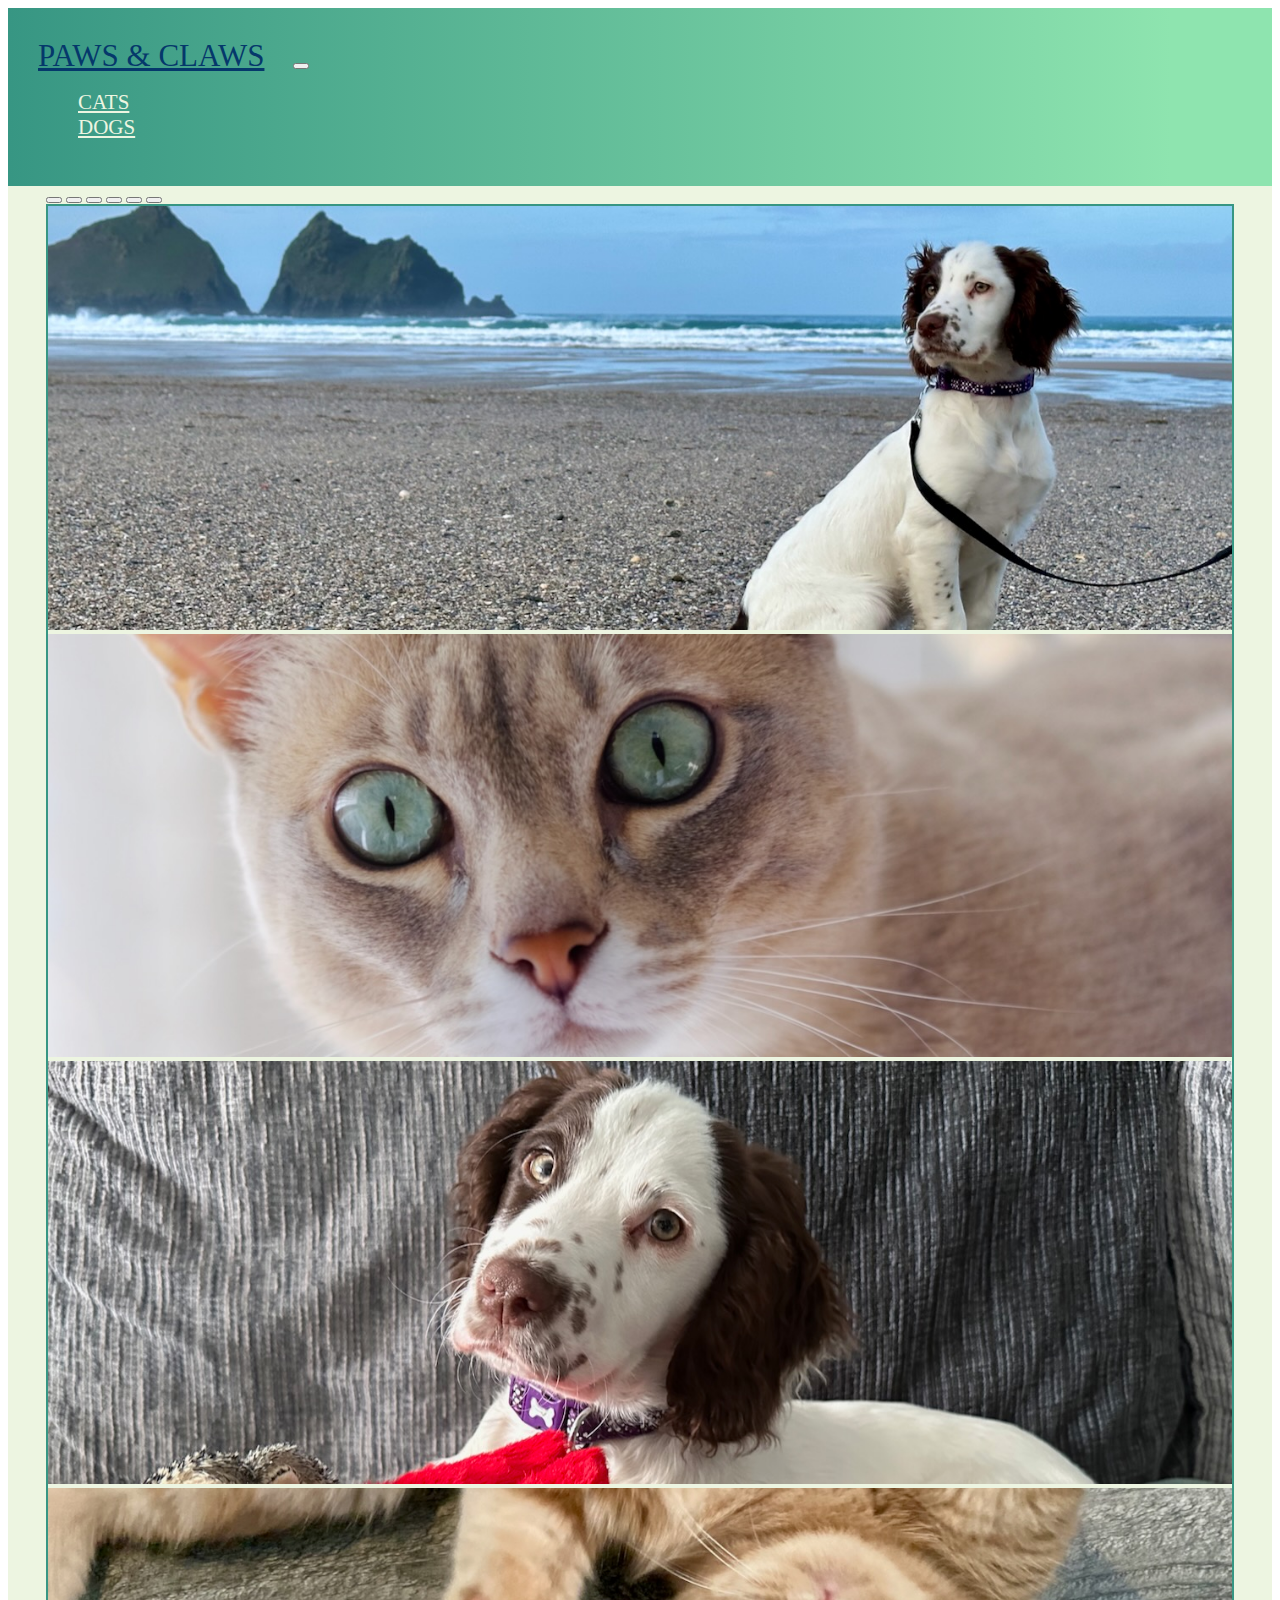
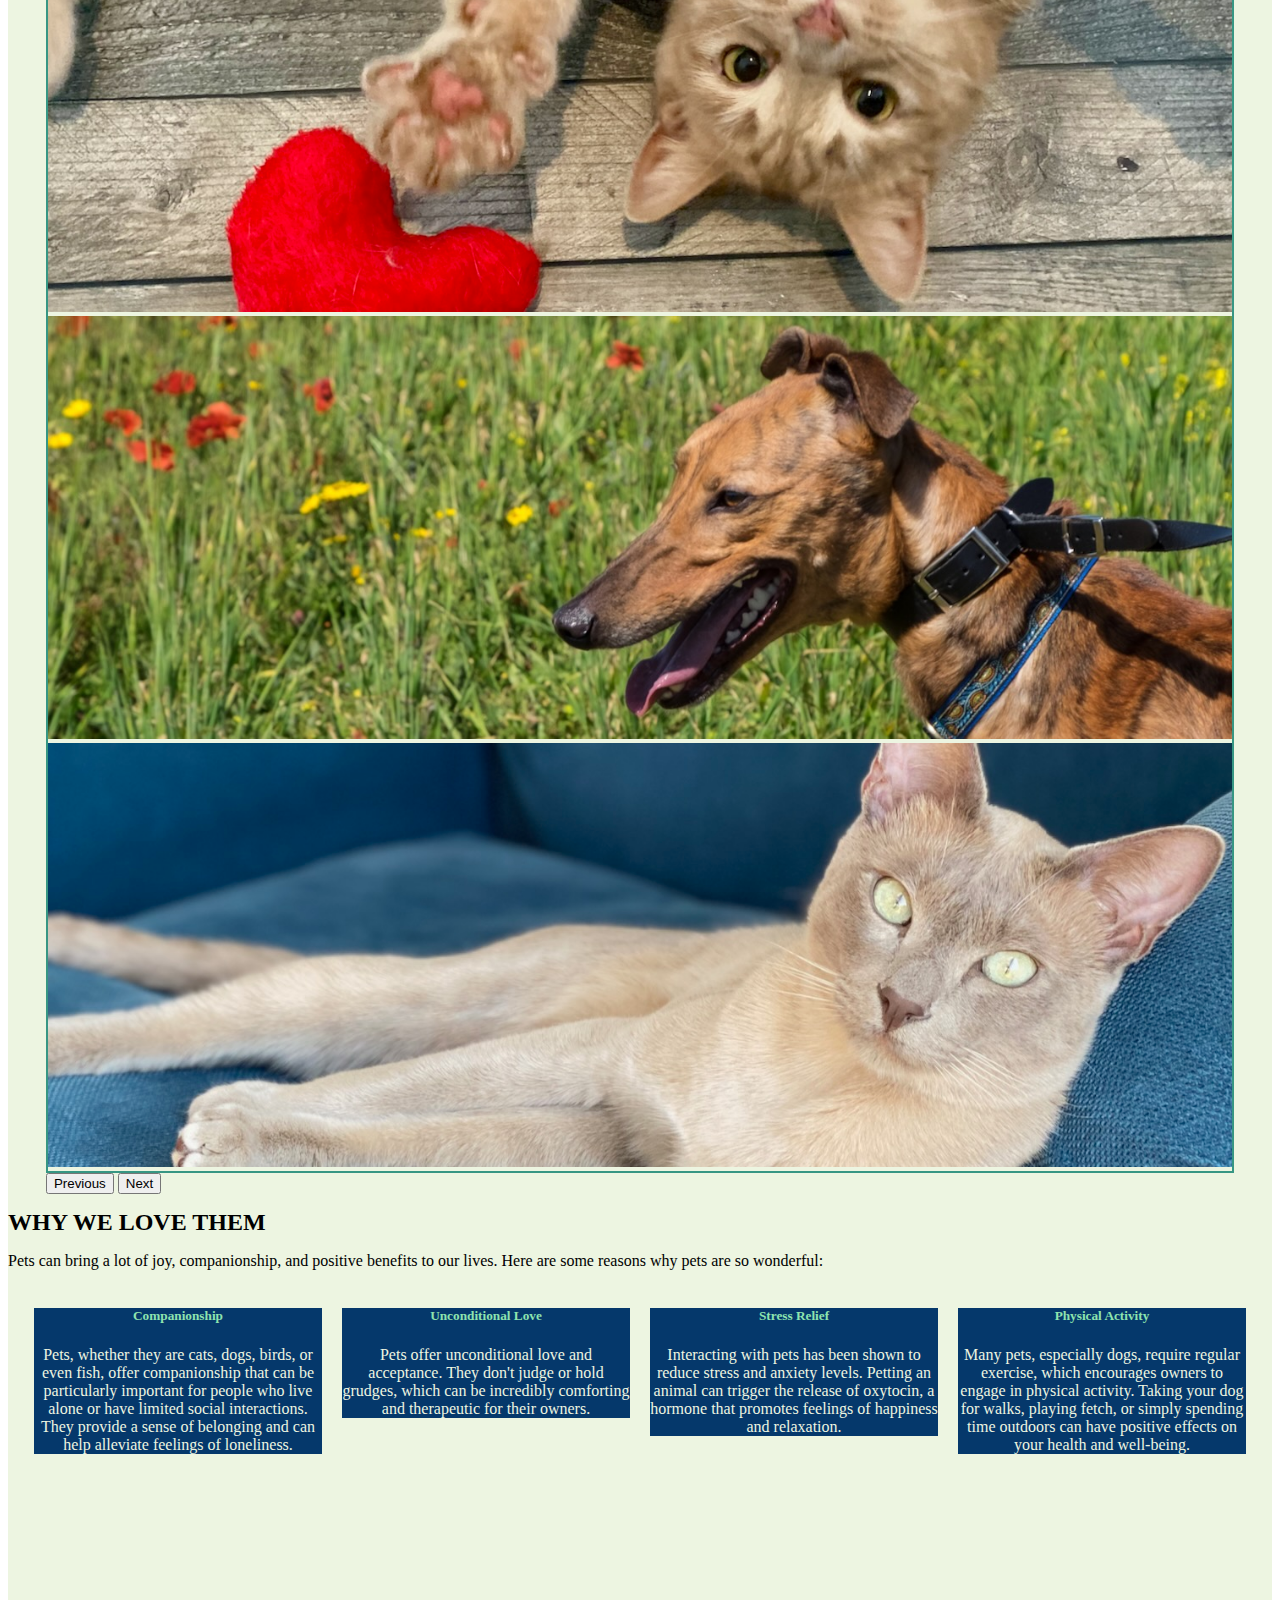
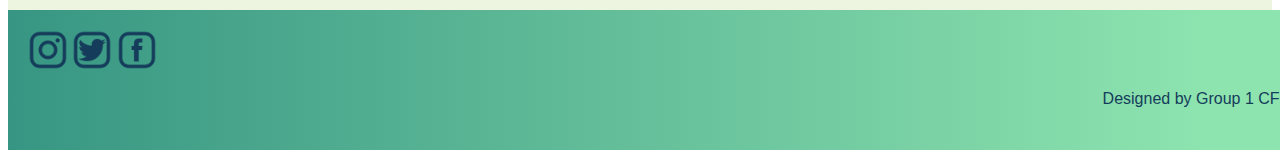
<file: index.html>
<!DOCTYPE html>
<html lang="en">
  <head>
    <meta charset="UTF-8" />
    <meta name="viewport" content="width=device-width, initial-scale=1.0" />
    <title>Cats and Dogs</title>
    <link
      href="https://cdn.jsdelivr.net/npm/bootstrap@5.3.1/dist/css/bootstrap.min.css"
      rel="stylesheet"
      integrity="sha384-4bw+/aepP/YC94hEpVNVgiZdgIC5+VKNBQNGCHeKRQN+PtmoHDEXuppvnDJzQIu9"
      crossorigin="anonymous"
    />
    <link rel="stylesheet" href="styles.css" />
  </head>
  <body>
    
       <nav class="navbar navbar-expand-lg bg-body-tertiary sticky-top bg-body-tertiary">
        <div class="container-fluid">
          <a class="navbar-brand" href="index.html">PAWS & CLAWS</a>
          <button class="navbar-toggler" type="button" data-bs-toggle="collapse" data-bs-target="#navbarNavDropdown" aria-controls="navbarNavDropdown" aria-expanded="false" aria-label="Toggle navigation">
            <span class="navbar-toggler-icon"></span>
          </button>
          <div class="collapse navbar-collapse" id="navbarNavDropdown">
            <ul class="navbar-nav">
              <li class="nav-item">
                <a class="nav-link" href="cats.html">CATS</a>
              </li>
              <li class="nav-item">
                <a class="nav-link" href="dogs.html">DOGS</a>
              </li>
              </li>
              
            </ul>
          </div>
        </div>
      
      </nav>
    <main>
      <div class="wrapper">
    <div class="content">
      <!--
    ####################################################
    C A R O U S E L
    ####################################################
    -->
<div id="carouselPadding">
      <div
        id="carouselExampleAutoplaying"
        class="carousel slide"
        data-bs-ride="carousel"
      >
        <div class="carousel-indicators">
          <button
            type="button"
            data-bs-target="#carouselExampleAutoplaying"
            data-bs-slide-to="0"
            class="active"
            aria-current="true"
            aria-label="Slide 1"
          ></button>
          <button
            type="button"
            data-bs-target="#carouselExampleAutoplaying"
            data-bs-slide-to="1"
            aria-label="Slide 2"
          ></button>
          <button
            type="button"
            data-bs-target="#carouselExampleAutoplaying"
            data-bs-slide-to="2"
            aria-label="Slide 3"
          ></button>
          <button
            type="button"
            data-bs-target="#carouselExampleAutoplaying"
            data-bs-slide-to="3"
            aria-label="Slide 4"
          ></button>
          <button
            type="button"
            data-bs-target="#carouselExampleAutoplaying"
            data-bs-slide-to="4"
            aria-label="Slide 5"
          ></button>
          <button
            type="button"
            data-bs-target="#carouselExampleAutoplaying"
            data-bs-slide-to="5"
            aria-label="Slide 6"
          ></button>
        </div>
        <div class="carousel-inner">
          <div class="carousel-item active">
            <picture>
              <source
                srcset="./Images/2000x500/Maisie2_2000_500.jpeg"
                media="(min-width: 1400px)"
              />
              <source
                srcset="./Images/1400x500/Maisie2_1400_500.jpeg"
                media="(min-width: 769px)"
              />
              <source
                srcset="./Images/800x500/Maisie2_800_500.jpeg"
                media="(min-width: 577px)"
              />
              <img
                srcset="./Images/600x500/Maisie2_600_500.jpeg"
                alt="responsive image"
                class="d-block img-fluid"
              />
            </picture>
          </div>

          <div class="carousel-item">
            <picture>
              <source
                srcset="./Images/2000x500/ACS_0072.jpeg"
                media="(min-width: 1400px)"
              />
              <source
                srcset="./Images/1400x500/ACS_0072.jpeg"
                media="(min-width: 769px)"
              />
              <source
                srcset="./Images/800x500/ACS_0072.jpeg"
                media="(min-width: 577px)"
              />
              <img
                srcset="./Images/600x500/ACS_0072.jpeg"
                alt="responsive image"
                class="d-block img-fluid"
              />
            </picture>
          </div>
          
          <div class="carousel-item">
            <picture>
              <source
                srcset="./Images/2000x500/IMG_1403.jpeg"
                media="(min-width: 1400px)"
              />
              <source
                srcset="./Images/1400x500/IMG_1403.jpeg"
                media="(min-width: 769px)"
              />
              <source
                srcset="./Images/800x500/IMG_1403.jpeg"
                media="(min-width: 577px)"
              />
              <img
                srcset="./Images/600x500/IMG_1403.jpeg"
                alt="responsive image"
                class="d-block img-fluid"
              />
            </picture>
          </div>

          
          <div class="carousel-item">
            <picture>
              <source
                srcset="./Images/2000x500/IMG_3342.jpeg"
                media="(min-width: 1400px)"
              />
              <source
                srcset="./Images/1400x500/IMG_3342.jpeg"
                media="(min-width: 769px)"
              />
              <source
                srcset="./Images/800x500/IMG_3342.jpeg"
                media="(min-width: 577px)"
              />
              <img
                srcset="./Images/600x500/IMG_3342.jpeg"
                alt="responsive image"
                class="d-block img-fluid"
              />
            </picture>
          </div>
          <div class="carousel-item">
            <picture>
              <source
                srcset="./Images/2000x500/Finn_2000_500.jpeg"
                media="(min-width: 1400px)"
              />
              <source
                srcset="./Images/1400x500/Finn_1400_500.jpeg"
                media="(min-width: 769px)"
              />
              <source
                srcset="./Images/800x500/Finn_800_500.jpeg"
                media="(min-width: 577px)"
              />
              <img
                srcset="./Images/600x500/Finn_600_500.jpeg"
                alt="responsive image"
                class="d-block img-fluid"
              />
            </picture>
          </div>
          <div class="carousel-item">
            <picture>
              <source
                srcset="./Images/2000x500/IMG_7812.jpeg"
                media="(min-width: 1400px)"
              />
              <source
                srcset="./Images/1400x500/IMG_7812.jpeg"
                media="(min-width: 769px)"
              />
              <source
                srcset="./Images/800x500/IMG_7812.jpeg"
                media="(min-width: 577px)"
              />
              <img
                srcset="./Images/600x500/IMG_7812.jpeg"
                alt="responsive image"
                class="d-block img-fluid"
              />
            </picture>
          </div>

          
          
        </div>
        <button
          class="carousel-control-prev"
          type="button"
          data-bs-target="#carouselExampleAutoplaying"
          data-bs-slide="prev"
        >
          <span class="carousel-control-prev-icon" aria-hidden="true"></span>
          <span class="visually-hidden">Previous</span>
        </button>
        <button
          class="carousel-control-next"
          type="button"
          data-bs-target="#carouselExampleAutoplaying"
          data-bs-slide="next"
        >
          <span class="carousel-control-next-icon" aria-hidden="true"></span>
          <span class="visually-hidden">Next</span>
        </button>
      </div>
      </div>

      <!-- Content -->
   

    
      <section id="centred-home">
        <div id="top"><h2 class="text-center">WHY WE LOVE THEM</h2>
        <p class="text-center text-wrap">Pets can bring a lot of joy, companionship, and positive benefits to our lives.  Here are some reasons why pets are so wonderful:</p></div><section>

<div id="homepage-content"><div class="card" style="width: 18rem;">
  <div class="card-body">
    <h5 class="card-title">Companionship</h5>
    <p class="card-text">Pets, whether they are cats, dogs, birds, or even fish, offer companionship that can be particularly important for people who live alone or have limited social interactions. They provide a sense of belonging and can help alleviate feelings of loneliness.</p>
  </div>
  </div>
  <div class="card" style="width: 18rem;">
    <div class="card-body">
    <h5 class="card-title">Unconditional Love</h5>
    <p class="card-text">Pets offer unconditional love and acceptance. They don't judge or hold grudges, which can be incredibly comforting and therapeutic for their owners.</p>
  </div>
  </div>
  <div class="card" style="width: 18rem;">
    <div class="card-body">
    <h5 class="card-title">Stress Relief</h5>
    <p class="card-text">Interacting with pets has been shown to reduce stress and anxiety levels. Petting an animal can trigger the release of oxytocin, a hormone that promotes feelings of happiness and relaxation.</p>
    </div>
  </div>
  <div class="card" style="width: 18rem;">
    <div class="card-body">
    <h5 class="card-title">Physical Activity</h5>
    <p class="card-text">Many pets, especially dogs, require regular exercise, which encourages owners to engage in physical activity. Taking your dog for walks, playing fetch, or simply spending time outdoors can have positive effects on your health and well-being.</p>
  </div>
  </div>



       
       <!-- Paragraph or List depending on content-->

      

      
    
     </main>
    </div>

    <div id="footer">
      <img src="./Images/social-icons/Insta.png" width="40px"> 
      <img src="./Images/social-icons/twitter.png" width="40px">
      <img src="./Images/social-icons/facebook.png" width="40px">
      <p id = "designed-by">Designed by Group 1 CFG</p>
    </div>
    
</div>


    <script
      src="https://cdn.jsdelivr.net/npm/bootstrap@5.3.1/dist/js/bootstrap.bundle.min.js"
      integrity="sha384-HwwvtgBNo3bZJJLYd8oVXjrBZt8cqVSpeBNS5n7C8IVInixGAoxmnlMuBnhbgrkm"
      crossorigin="anonymous"
    ></script>
    <script src="script.js"></script>
  </body>
</html>
</file>
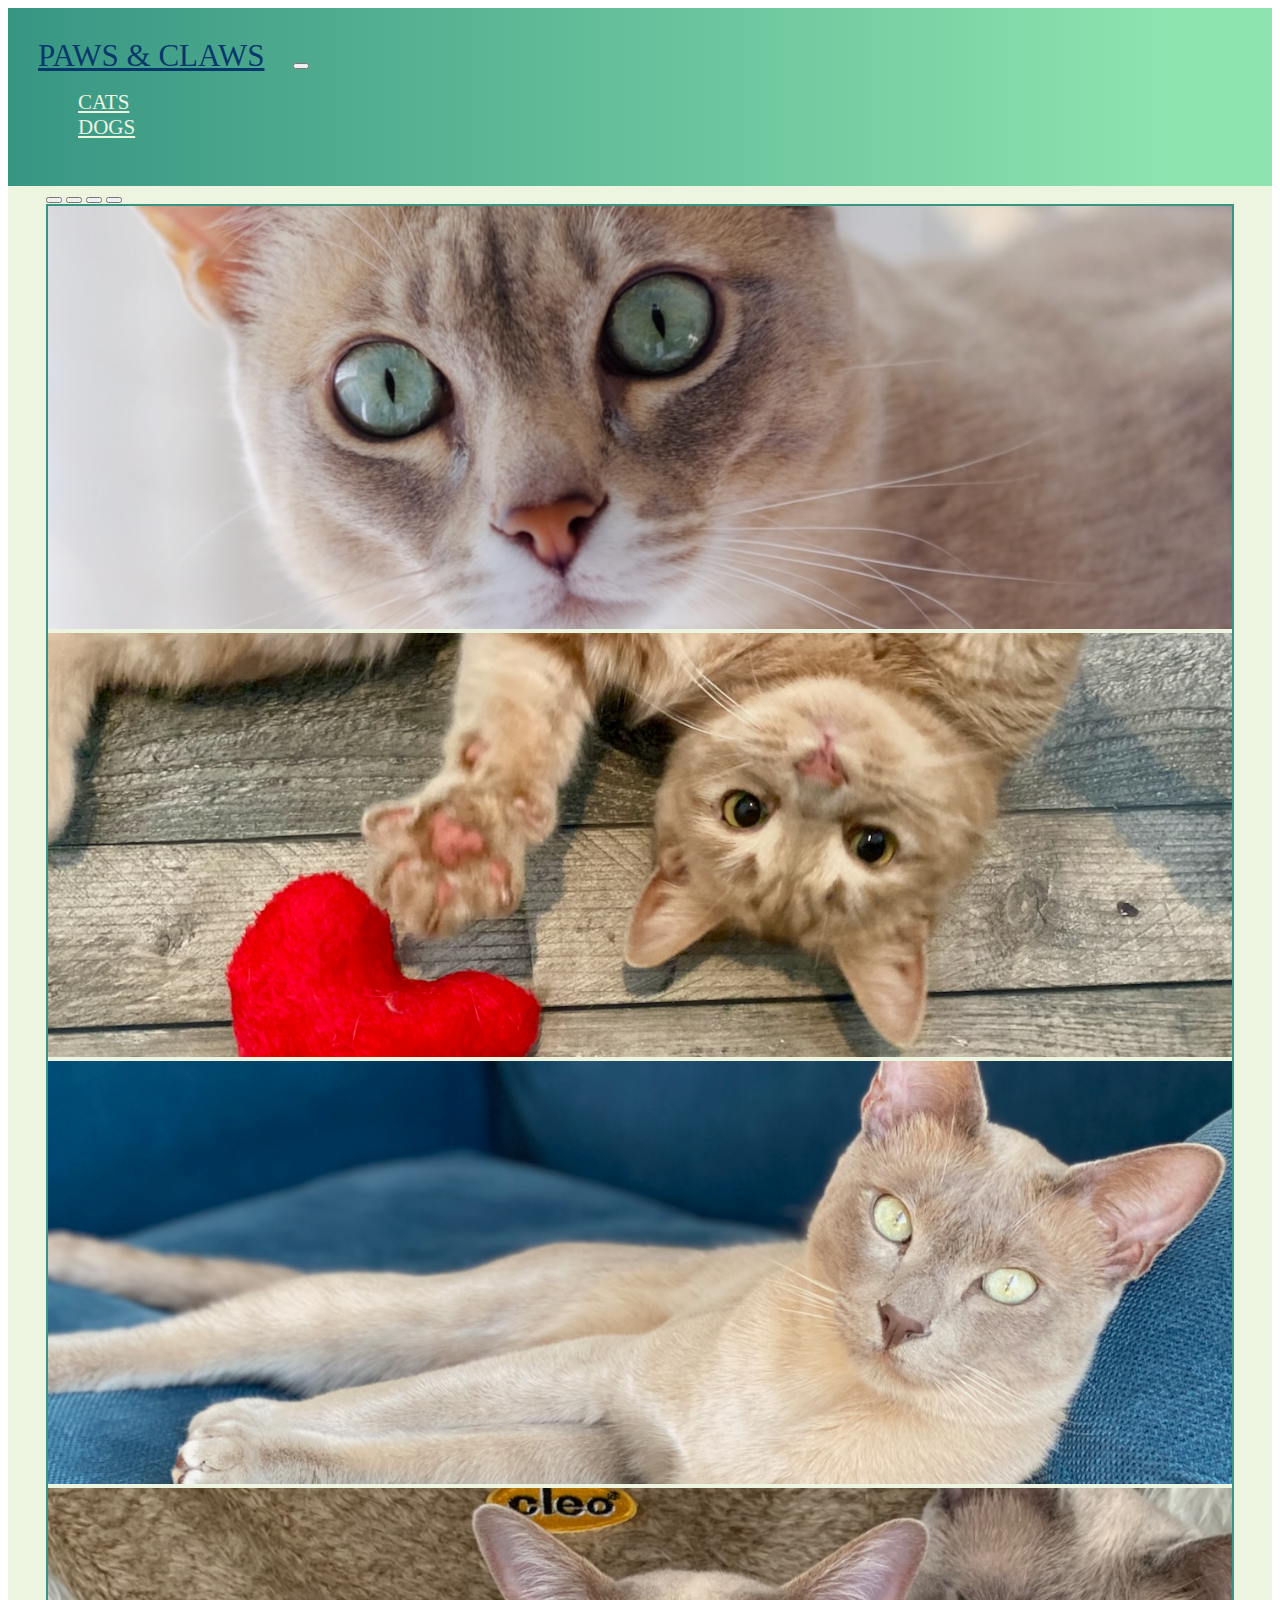
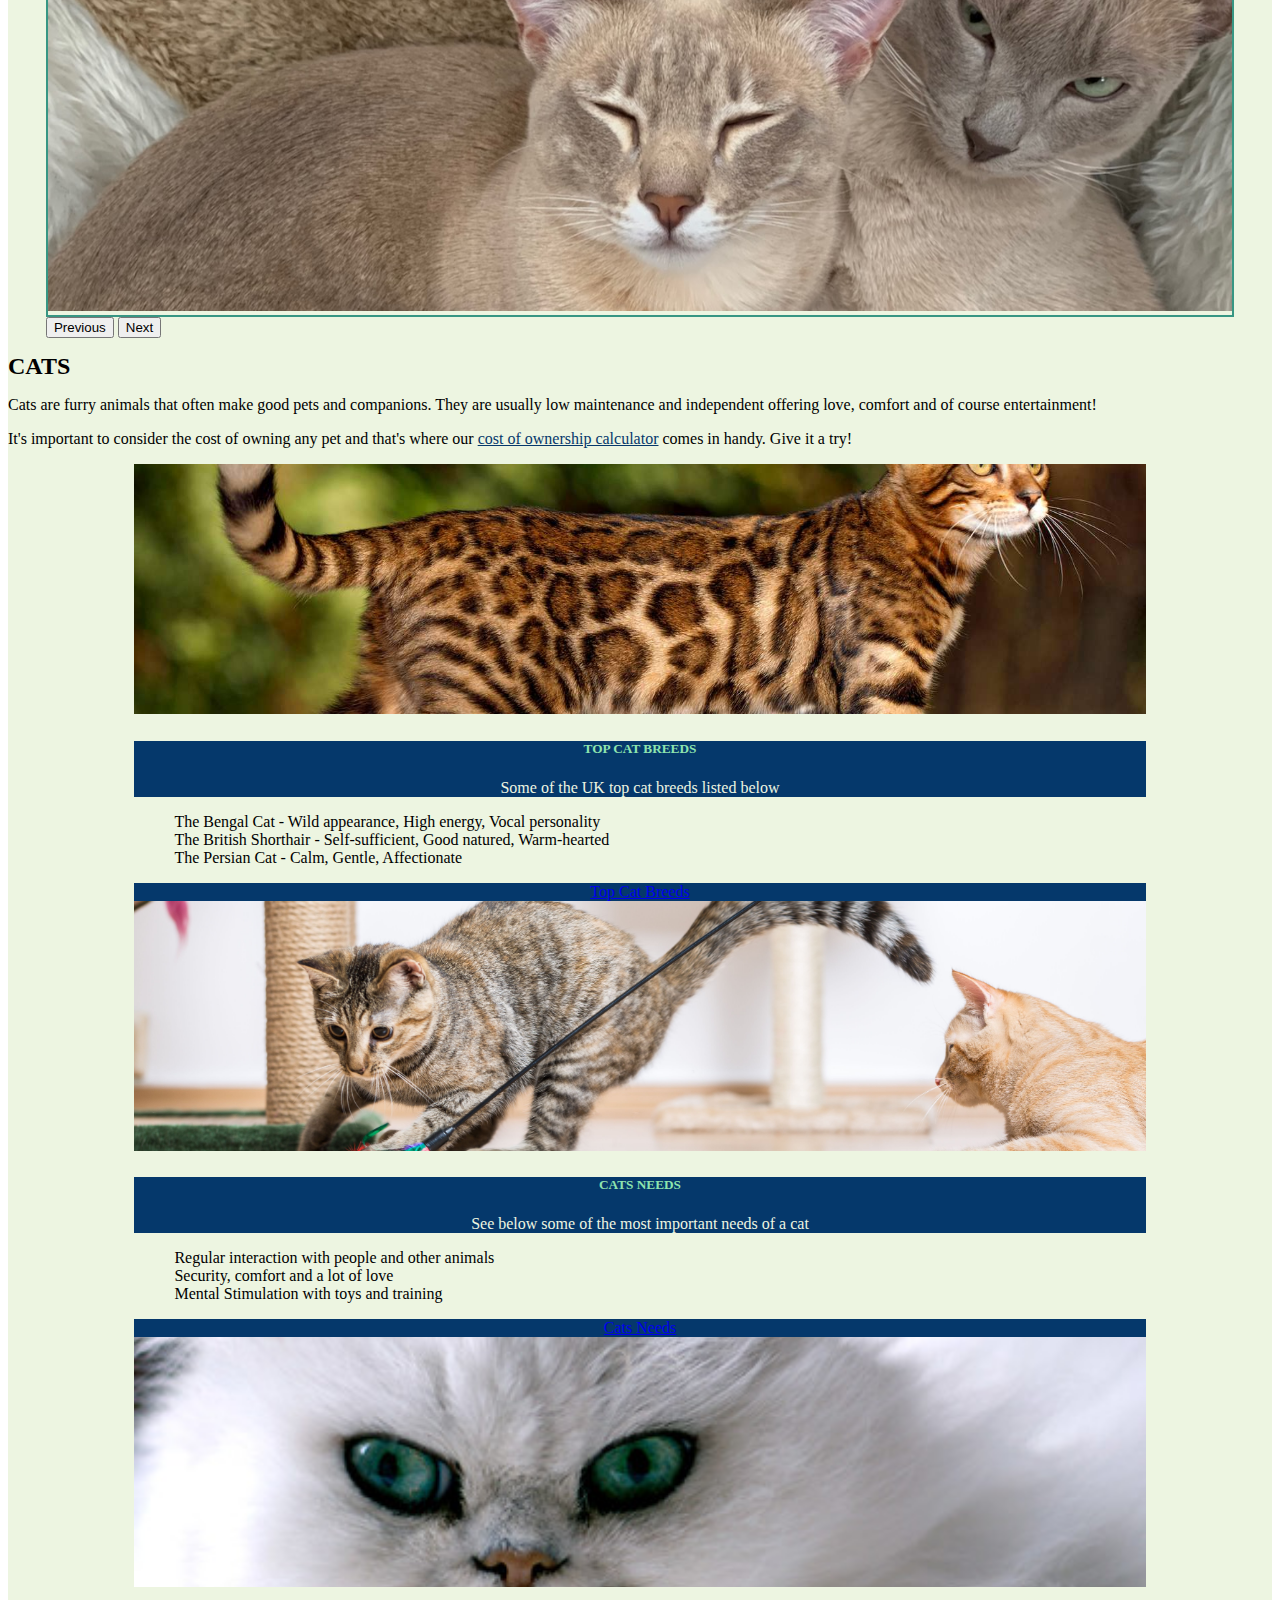
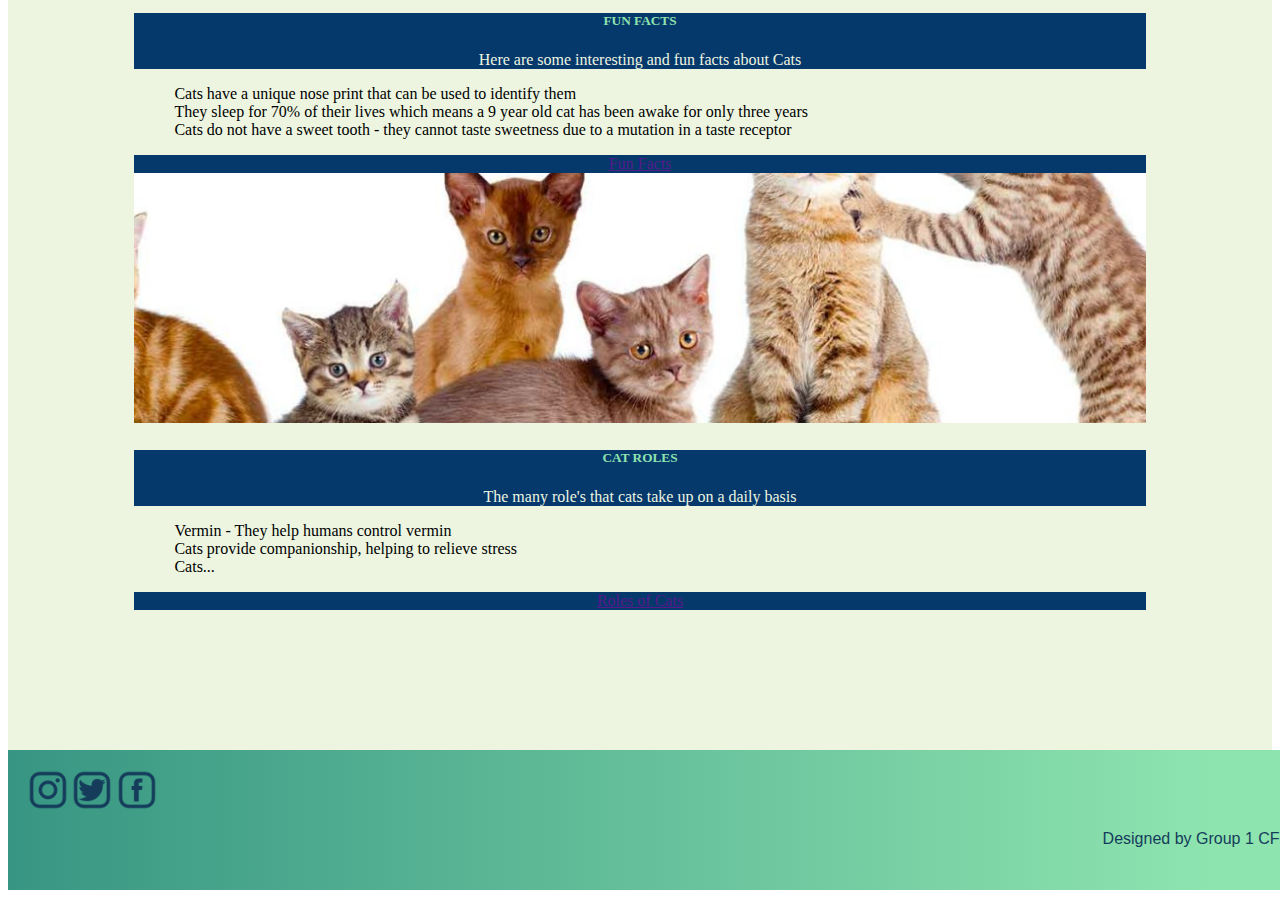
<file: cats.html>
<!DOCTYPE html>
<html lang="en">
  <head>
    <meta charset="UTF-8" />
    <meta name="viewport" content="width=device-width, initial-scale=1.0" />
    <title>Cats and Dogs</title>
    <link
      href="https://cdn.jsdelivr.net/npm/bootstrap@5.3.1/dist/css/bootstrap.min.css"
      rel="stylesheet"
      integrity="sha384-4bw+/aepP/YC94hEpVNVgiZdgIC5+VKNBQNGCHeKRQN+PtmoHDEXuppvnDJzQIu9"
      crossorigin="anonymous"
    />
    <link rel="stylesheet" href="styles.css" />
  </head>
  <body>
    
       <nav class="navbar navbar-expand-lg bg-body-tertiary sticky-top bg-body-tertiary">
        <div class="container-fluid">
          <a class="navbar-brand" href="index.html">PAWS & CLAWS</a>
          <button class="navbar-toggler" type="button" data-bs-toggle="collapse" data-bs-target="#navbarNavDropdown" aria-controls="navbarNavDropdown" aria-expanded="false" aria-label="Toggle navigation">
            <span class="navbar-toggler-icon"></span>
          </button>
          <div class="collapse navbar-collapse" id="navbarNavDropdown">
            <ul class="navbar-nav">
              <li class="nav-item">
                <a class="nav-link" href="cats.html">CATS</a>
              </li>
              <li class="nav-item">
                <a class="nav-link" href="dogs.html">DOGS</a>
              </li>
              </li>
              
            </ul>
          </div>
        </div>
      
      </nav>
    <main>
      <div class="wrapper">
    <div class="content">
      <!--
    ####################################################
    C A R O U S E L
    ####################################################
    -->
<div id="carouselPadding">
      <div
        id="carouselExampleAutoplaying"
        class="carousel slide"
        data-bs-ride="carousel"
      >
        <div class="carousel-indicators">
          <button
            type="button"
            data-bs-target="#carouselExampleAutoplaying"
            data-bs-slide-to="0"
            class="active"
            aria-current="true"
            aria-label="Slide 1"
          ></button>
          <button
            type="button"
            data-bs-target="#carouselExampleAutoplaying"
            data-bs-slide-to="1"
            aria-label="Slide 2"
          ></button>
          <button
            type="button"
            data-bs-target="#carouselExampleAutoplaying"
            data-bs-slide-to="2"
            aria-label="Slide 3"
          ></button>
          <button
            type="button"
            data-bs-target="#carouselExampleAutoplaying"
            data-bs-slide-to="3"
            aria-label="Slide 4"
          ></button>
          
        </div>
        <div class="carousel-inner">
          <div class="carousel-item active">
            <picture>
              <source
                srcset="./Images/2000x500/ACS_0072.jpeg"
                media="(min-width: 1400px)"
              />
              <source
                srcset="./Images/1400x500/ACS_0072.jpeg"
                media="(min-width: 769px)"
              />
              <source
                srcset="./Images/800x500/ACS_0072.jpeg"
                media="(min-width: 577px)"
              />
              <img
                srcset="./Images/600x500/ACS_0072.jpeg"
                alt="responsive image"
                class="d-block img-fluid"
              />
            </picture>
          </div>


          
          <div class="carousel-item">
            <picture>
              <source
                srcset="./Images/2000x500/IMG_3342.jpeg"
                media="(min-width: 1400px)"
              />
              <source
                srcset="./Images/1400x500/IMG_3342.jpeg"
                media="(min-width: 769px)"
              />
              <source
                srcset="./Images/800x500/IMG_3342.jpeg"
                media="(min-width: 577px)"
              />
              <img
                srcset="./Images/600x500/IMG_3342.jpeg"
                alt="responsive image"
                class="d-block img-fluid"
              />
            </picture>
          </div>
          <div class="carousel-item">
            <picture>
              <source
                srcset="./Images/2000x500/IMG_7812.jpeg"
                media="(min-width: 1400px)"
              />
              <source
                srcset="./Images/1400x500/IMG_7812.jpeg"
                media="(min-width: 769px)"
              />
              <source
                srcset="./Images/800x500/IMG_7812.jpeg"
                media="(min-width: 577px)"
              />
              <img
                srcset="./Images/600x500/IMG_7812.jpeg"
                alt="responsive image"
                class="d-block img-fluid"
              />
            </picture>
          </div>

         <div class="carousel-item">
            <picture>
              <source
                srcset="./Images/2000x500/IMG_6959.jpeg"
                media="(min-width: 1400px)"
              />
              <source
                srcset="./Images/1400x500/IMG_6959.jpeg"
                media="(min-width: 769px)"
              />
              <source
                srcset="./Images/800x500/IMG_6959.jpeg"
                media="(min-width: 577px)"
              />
              <img
                srcset="./Images/600x500/IMG_6959.jpeg"
                alt="responsive image"
                class="d-block img-fluid"
              />
            </picture>
          </div>  
          
          
        </div>
        <button
          class="carousel-control-prev"
          type="button"
          data-bs-target="#carouselExampleAutoplaying"
          data-bs-slide="prev"
        >
          <span class="carousel-control-prev-icon" aria-hidden="true"></span>
          <span class="visually-hidden">Previous</span>
        </button>
        <button
          class="carousel-control-next"
          type="button"
          data-bs-target="#carouselExampleAutoplaying"
          data-bs-slide="next"
        >
          <span class="carousel-control-next-icon" aria-hidden="true"></span>
          <span class="visually-hidden">Next</span>
        </button>
      </div>
      </div>

      <!-- Content -->
   

    <section>
      <section>
        <div id="top"><h2 class="text-center">CATS</h2>
        <p class="text-center text-wrap">Cats are furry animals that often make good pets and companions. They are usually low maintenance and independent offering love, comfort and of course entertainment!</p>
        
        <p class="text-center text-wrap">It's important to consider the cost of owning any pet and that's where our <a href="/cost-of-ownership-calc.html">cost of ownership calculator</a> comes in handy.  Give it a try!</p>
</div>
<div class="row row-cols-1 row-cols-md-2  g-4">
          <div class="col">
        <div class="card border-info mb-3" >
          <img src="Images/Cards/catbreeds.jpg" class="card-img card-img-top" alt="image of bengal cat">
          <div class="card-body">
            <h5 class="card-title">TOP CAT BREEDS</h5>
            <p class="card-text">Some of the UK top cat breeds listed below</p>
          </div>
          <ul class="list-group list-group-flush">
            <li class="list-group-item">The Bengal Cat - Wild appearance, High energy, Vocal personality</li>
            <li class="list-group-item">The British Shorthair - Self-sufficient, Good natured, Warm-hearted</li>
            <li class="list-group-item">The Persian Cat - Calm, Gentle, Affectionate</li>
          </ul>
          <div class="card-body">
            <a href="https://www.bing.com/ck/a?!&&p=6d3aba6798df365dJmltdHM9MTY5MjA1NzYwMCZpZ3VpZD0xNzE2ZWExYS0zNWUwLTZlOWEtMWVmMC1mOTU5MzQ1MjZmZGQmaW5zaWQ9NTIwMQ&ptn=3&hsh=3&fclid=1716ea1a-35e0-6e9a-1ef0-f95934526fdd&psq=top+cat+breeds+uk&u=a1aHR0cHM6Ly93d3cucGV0czRob21lcy5jby51ay9wZXQtYWR2aWNlL3RoZS11a3MtdG9wLTEwLW1vc3QtcG9wdWxhci1jYXQtYnJlZWRzLmh0bWw&ntb=1" class="card-link">Top Cat Breeds</a>
            
          </div>
        </div>
          </div>
          <div class="col">
        <div class="card border-info mb-3" >
          <img src="Images/Cards/catneeds.jpg" class="card-img card-img-top" alt="image of cat playing">
          <div class="card-body">
            <h5 class="card-title">CATS NEEDS</h5>
            <p class="card-text">See below some of the most important needs of a cat</p>
          </div>
          <ul class="list-group list-group-flush">
            <li class="list-group-item">Regular interaction with people and other animals</li>
            <li class="list-group-item">Security, comfort and a lot of love</li>
            <li class="list-group-item">Mental Stimulation with toys and training</li>
          </ul>
          <div class="card-body">
            <a href="https://www.bing.com/ck/a?!&&p=b154f759dcf768e2JmltdHM9MTY5MjA1NzYwMCZpZ3VpZD0xNzE2ZWExYS0zNWUwLTZlOWEtMWVmMC1mOTU5MzQ1MjZmZGQmaW5zaWQ9NTI0NA&ptn=3&hsh=3&fclid=1716ea1a-35e0-6e9a-1ef0-f95934526fdd&psq=important+needs+of+a+cat&u=a1aHR0cHM6Ly93d3cuYXV0aGVudGljYXBldHMuY29tL2VuL2Jsb2cvYmFzaWMtbmVlZHMtb2YteW91ci1jYXQ&ntb=1" class="card-link">Cats Needs</a>
    </div>
          </div>
        </div>
        <div class="col">
        <div class="card border-info mb-3" >
          <img src="Images/Cards/catfunfacts.jpg" class="card-img card-img-top" alt="persian cat">
          <div class="card-body">
            <h5 class="card-title">FUN FACTS</h5>
            <p class="card-text">Here are some interesting and fun facts about Cats</p>
          </div>
          <ul class="list-group list-group-flush">
            <li class="list-group-item">Cats have a unique nose print that can be used to identify them</li>
            <li class="list-group-item">They sleep for 70% of their lives which means a 9 year old cat has been awake for only three years </li>
            <li class="list-group-item">Cats do not have a sweet tooth - they cannot taste sweetness due to a mutation in a taste receptor</li>
          </ul>
          <div class="card-body">
            <a href="" class="card-link">Fun Facts</a>
          </div>
        </div>  
        </div>
        <div class="col">
        <div class="card border-info mb-3" >
          <img src="Images/Cards/catroles.jpg" class="card-img card-img-top" alt="group of cats">
          <div class="card-body">
            <h5 class="card-title">CAT ROLES</h5>
            <p class="card-text">The many role's that cats take up on a daily basis</p>
          </div>
          <ul class="list-group list-group-flush">
            <li class="list-group-item">Vermin - They help humans control vermin</li>
            <li class="list-group-item">Cats provide companionship, helping to relieve stress</li>
            <li class="list-group-item">Cats...</li>
          </ul>
          <div class="card-body">
            <a href="" class="card-link">Roles of Cats</a>
          </div>
        </div>    
    </div>
  </div>
  
       
       <!-- Paragraph or List depending on content-->
  </section>
    </section>
     </main>
    </div>

    <div id="footer">
      <img src="./Images/social-icons/Insta.png" width="40px"> 
      <img src="./Images/social-icons/twitter.png" width="40px">
      <img src="./Images/social-icons/facebook.png" width="40px">
      <p id = "designed-by">Designed by Group 1 CFG</p>
    </div>
    
</div>


    <script
      src="https://cdn.jsdelivr.net/npm/bootstrap@5.3.1/dist/js/bootstrap.bundle.min.js"
      integrity="sha384-HwwvtgBNo3bZJJLYd8oVXjrBZt8cqVSpeBNS5n7C8IVInixGAoxmnlMuBnhbgrkm"
      crossorigin="anonymous"
    ></script>
    <script src="script.js"></script>
  </body>
</html>
</file>
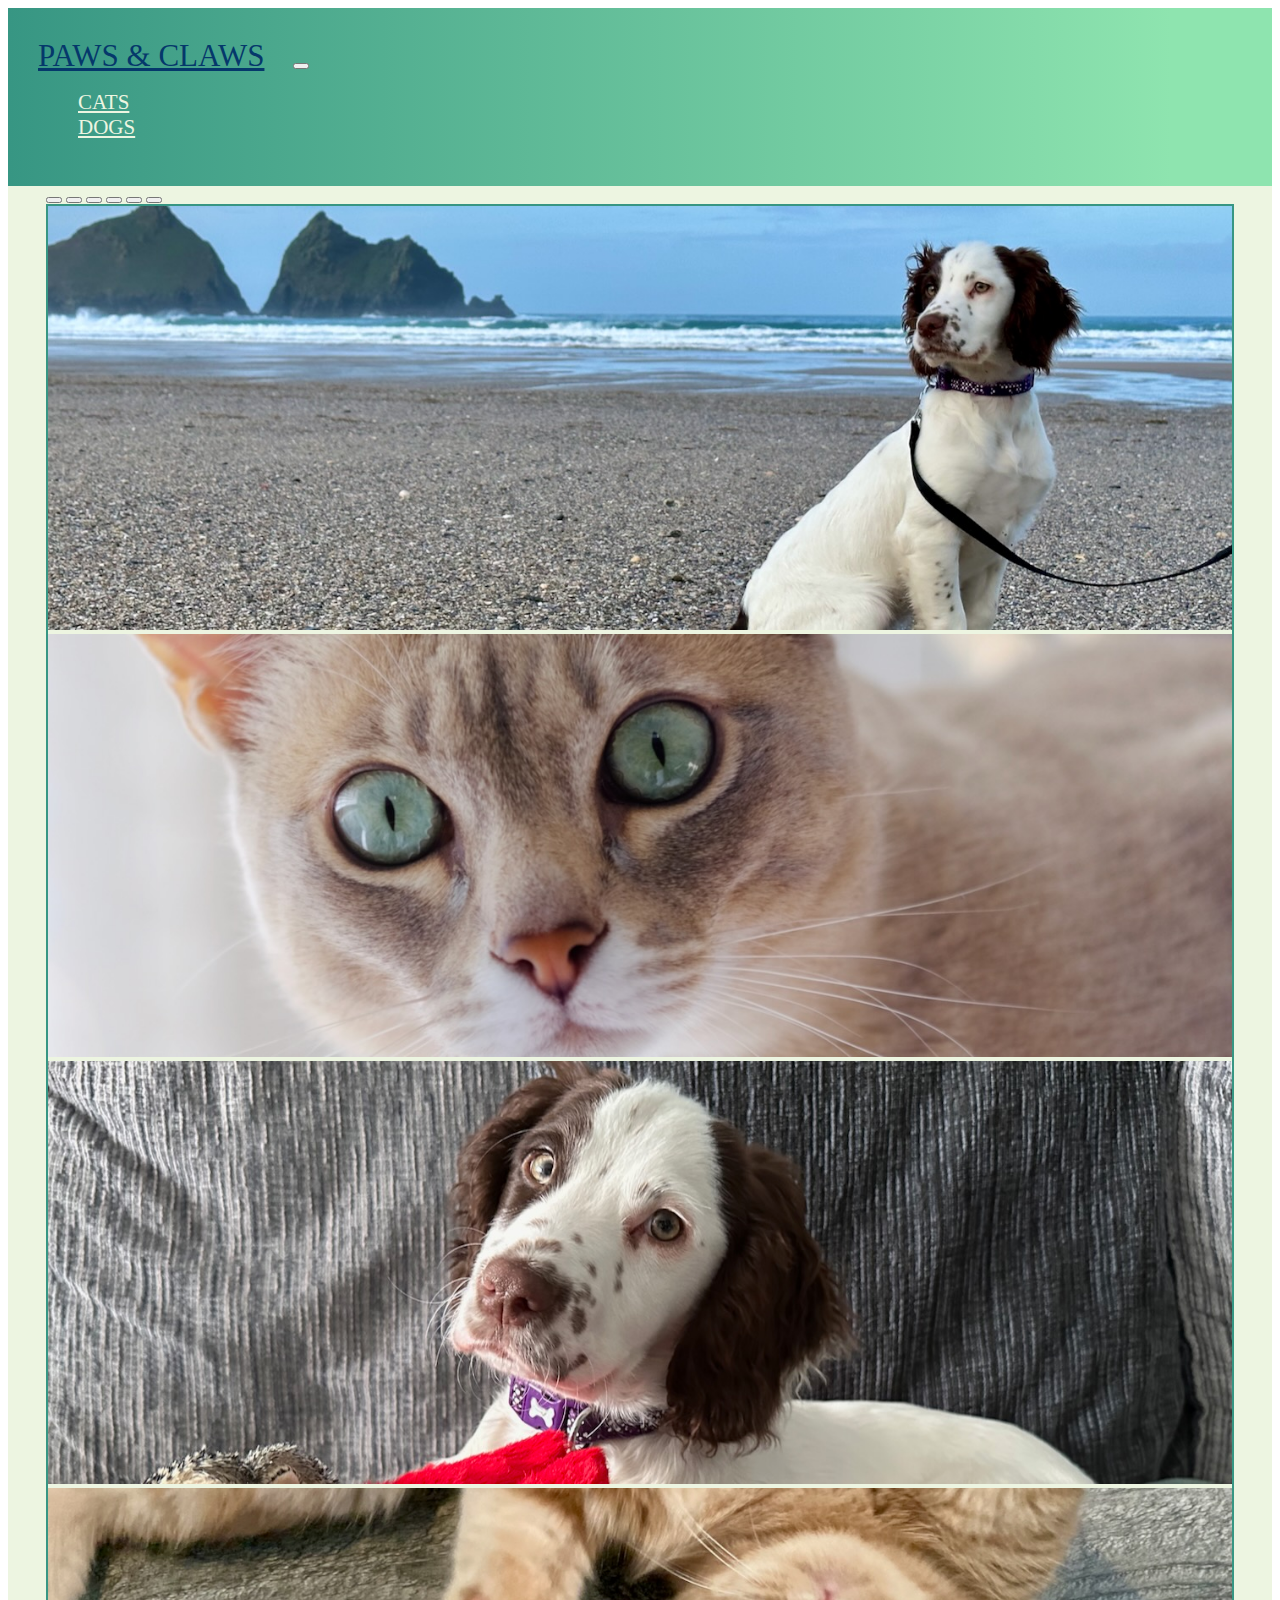
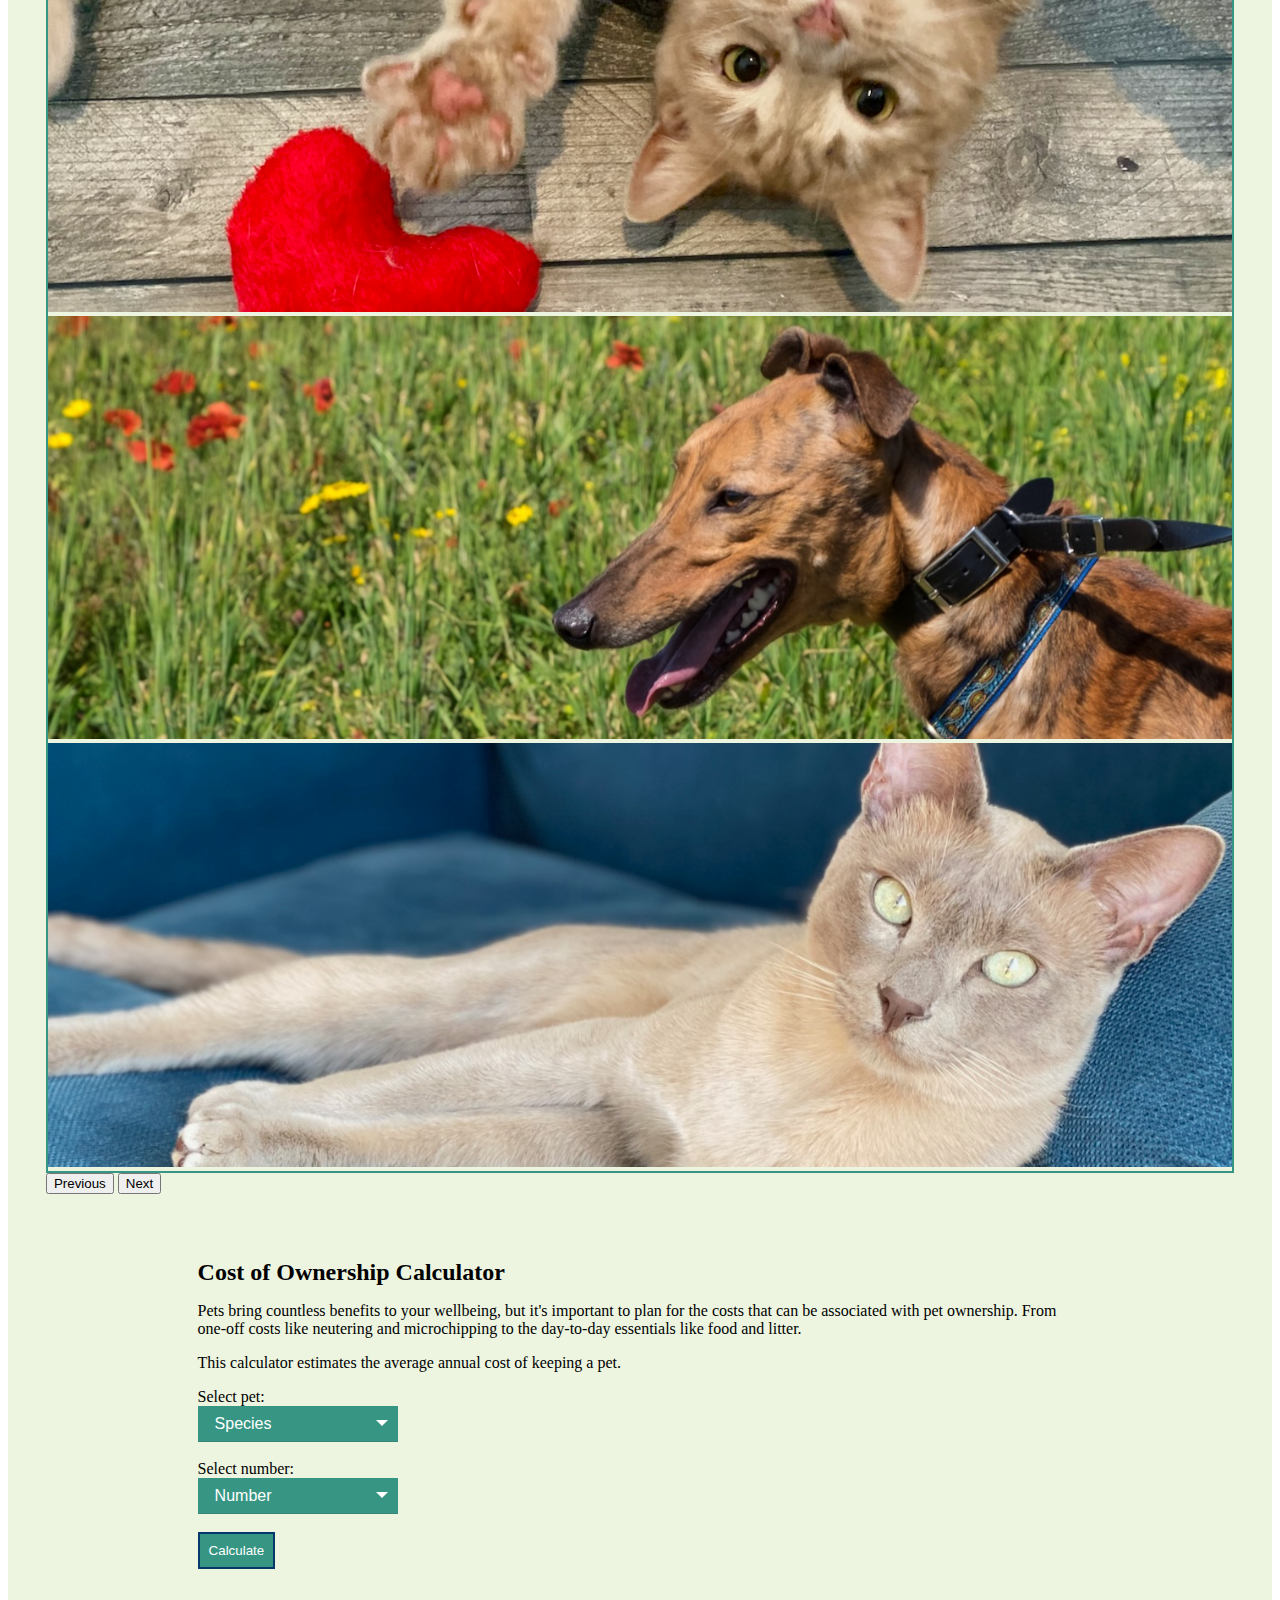
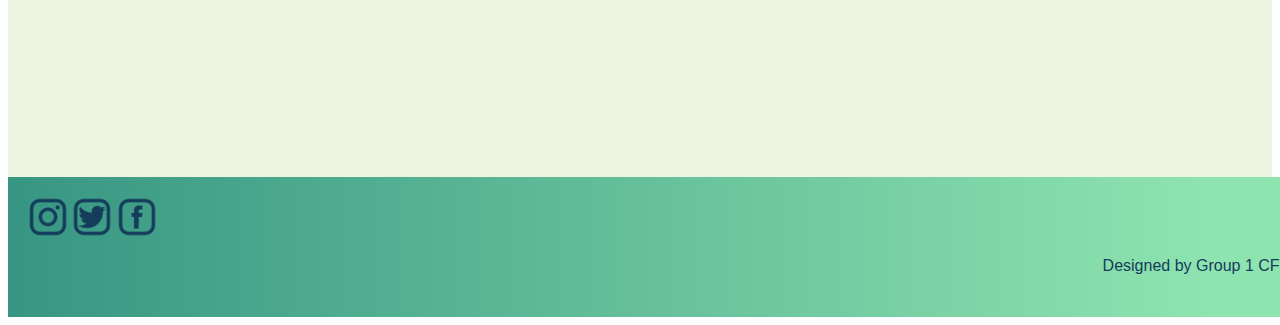
<file: cost-of-ownership-calc.html>
<!DOCTYPE html>
<html lang="en">
  <head>
    <meta charset="UTF-8" />
    <meta name="viewport" content="width=device-width, initial-scale=1.0" />
    <title>Cost of Ownership Calculator</title>
    <link
      href="https://cdn.jsdelivr.net/npm/bootstrap@5.3.1/dist/css/bootstrap.min.css"
      rel="stylesheet"
      integrity="sha384-4bw+/aepP/YC94hEpVNVgiZdgIC5+VKNBQNGCHeKRQN+PtmoHDEXuppvnDJzQIu9"
      crossorigin="anonymous"
    />
    <link rel="stylesheet" href="styles.css" />
  </head>
  <body>
    
       <nav class="navbar navbar-expand-lg bg-body-tertiary sticky-top bg-body-tertiary">
        <div class="container-fluid">
          <a class="navbar-brand" href="index.html">PAWS & CLAWS</a>
          <button class="navbar-toggler" type="button" data-bs-toggle="collapse" data-bs-target="#navbarNavDropdown" aria-controls="navbarNavDropdown" aria-expanded="false" aria-label="Toggle navigation">
            <span class="navbar-toggler-icon"></span>
          </button>
          <div class="collapse navbar-collapse" id="navbarNavDropdown">
            <ul class="navbar-nav">
              <li class="nav-item">
                <a class="nav-link" href="cats.html">CATS</a>
              </li>
              <li class="nav-item">
                <a class="nav-link" href="dogs.html">DOGS</a>
              </li>
              </li>
              
            </ul>
          </div>
        </div>
      
      </nav>
    <main>
      <div class="wrapper">
    <div class="content">
      <!--
    ####################################################
    C A R O U S E L
    ####################################################
    -->
<div id="carouselPadding">
      <div
        id="carouselExampleAutoplaying"
        class="carousel slide"
        data-bs-ride="carousel"
      >
        <div class="carousel-indicators">
          <button
            type="button"
            data-bs-target="#carouselExampleAutoplaying"
            data-bs-slide-to="0"
            class="active"
            aria-current="true"
            aria-label="Slide 1"
          ></button>
          <button
            type="button"
            data-bs-target="#carouselExampleAutoplaying"
            data-bs-slide-to="1"
            aria-label="Slide 2"
          ></button>
          <button
            type="button"
            data-bs-target="#carouselExampleAutoplaying"
            data-bs-slide-to="2"
            aria-label="Slide 3"
          ></button>
          <button
            type="button"
            data-bs-target="#carouselExampleAutoplaying"
            data-bs-slide-to="3"
            aria-label="Slide 4"
          ></button>
          <button
            type="button"
            data-bs-target="#carouselExampleAutoplaying"
            data-bs-slide-to="4"
            aria-label="Slide 5"
          ></button>
          <button
            type="button"
            data-bs-target="#carouselExampleAutoplaying"
            data-bs-slide-to="5"
            aria-label="Slide 6"
          ></button>
        </div>
        <div class="carousel-inner">
          <div class="carousel-item active">
            <picture>
              <source
                srcset="./Images/2000x500/Maisie2_2000_500.jpeg"
                media="(min-width: 1400px)"
              />
              <source
                srcset="./Images/1400x500/Maisie2_1400_500.jpeg"
                media="(min-width: 769px)"
              />
              <source
                srcset="./Images/800x500/Maisie2_800_500.jpeg"
                media="(min-width: 577px)"
              />
              <img
                srcset="./Images/600x500/Maisie2_600_500.jpeg"
                alt="responsive image"
                class="d-block img-fluid"
              />
            </picture>
          </div>

          <div class="carousel-item">
            <picture>
              <source
                srcset="./Images/2000x500/ACS_0072.jpeg"
                media="(min-width: 1400px)"
              />
              <source
                srcset="./Images/1400x500/ACS_0072.jpeg"
                media="(min-width: 769px)"
              />
              <source
                srcset="./Images/800x500/ACS_0072.jpeg"
                media="(min-width: 577px)"
              />
              <img
                srcset="./Images/600x500/ACS_0072.jpeg"
                alt="responsive image"
                class="d-block img-fluid"
              />
            </picture>
          </div>
          
          <div class="carousel-item">
            <picture>
              <source
                srcset="./Images/2000x500/IMG_1403.jpeg"
                media="(min-width: 1400px)"
              />
              <source
                srcset="./Images/1400x500/IMG_1403.jpeg"
                media="(min-width: 769px)"
              />
              <source
                srcset="./Images/800x500/IMG_1403.jpeg"
                media="(min-width: 577px)"
              />
              <img
                srcset="./Images/600x500/IMG_1403.jpeg"
                alt="responsive image"
                class="d-block img-fluid"
              />
            </picture>
          </div>

          
          <div class="carousel-item">
            <picture>
              <source
                srcset="./Images/2000x500/IMG_3342.jpeg"
                media="(min-width: 1400px)"
              />
              <source
                srcset="./Images/1400x500/IMG_3342.jpeg"
                media="(min-width: 769px)"
              />
              <source
                srcset="./Images/800x500/IMG_3342.jpeg"
                media="(min-width: 577px)"
              />
              <img
                srcset="./Images/600x500/IMG_3342.jpeg"
                alt="responsive image"
                class="d-block img-fluid"
              />
            </picture>
          </div>
          <div class="carousel-item">
            <picture>
              <source
                srcset="./Images/2000x500/Finn_2000_500.jpeg"
                media="(min-width: 1400px)"
              />
              <source
                srcset="./Images/1400x500/Finn_1400_500.jpeg"
                media="(min-width: 769px)"
              />
              <source
                srcset="./Images/800x500/Finn_800_500.jpeg"
                media="(min-width: 577px)"
              />
              <img
                srcset="./Images/600x500/Finn_600_500.jpeg"
                alt="responsive image"
                class="d-block img-fluid"
              />
            </picture>
          </div>
          <div class="carousel-item">
            <picture>
              <source
                srcset="./Images/2000x500/IMG_7812.jpeg"
                media="(min-width: 1400px)"
              />
              <source
                srcset="./Images/1400x500/IMG_7812.jpeg"
                media="(min-width: 769px)"
              />
              <source
                srcset="./Images/800x500/IMG_7812.jpeg"
                media="(min-width: 577px)"
              />
              <img
                srcset="./Images/600x500/IMG_7812.jpeg"
                alt="responsive image"
                class="d-block img-fluid"
              />
            </picture>
          </div>

          
          
        </div>
        <button
          class="carousel-control-prev"
          type="button"
          data-bs-target="#carouselExampleAutoplaying"
          data-bs-slide="prev"
        >
          <span class="carousel-control-prev-icon" aria-hidden="true"></span>
          <span class="visually-hidden">Previous</span>
        </button>
        <button
          class="carousel-control-next"
          type="button"
          data-bs-target="#carouselExampleAutoplaying"
          data-bs-slide="next"
        >
          <span class="carousel-control-next-icon" aria-hidden="true"></span>
          <span class="visually-hidden">Next</span>
        </button>
      </div>
      </div>

      <!-- Content -->
   

    <section>
      <section>

        <div class="ownership-container">
<h2>Cost of Ownership Calculator</h2>
<p class="ownership">Pets bring countless benefits to your wellbeing, but it's important to plan for the costs that can be associated with pet ownership.  From one-off costs like  neutering and microchipping to the day-to-day essentials like food and litter. </p>
<p class="ownership">This calculator estimates the average annual cost of keeping a pet.</p>

<form id="form1">
  Select pet: <div class="custom-select" style="width:200px;"><select id="species">
    <option>Species</option>
    <option value="Cat">Cat</option>
    <option value="Dog">Dog</option>
  </select></div><br/>

  Select number: <div class="custom-select" style="width:200px;"><select id="number">
    <option>Number</option>
    <option value="1">1</option>
<option value="2">2</option>
<option value="3">3</option>
<option value="4">4</option>
<option value="5">5</option>
<option value="6">6</option>
<option value="7">7</option>
<option value="8">8</option>
<option value="9">9</option>
<option value="10">10</option>
  </select></div><br/>
            <input
            id="button"
              type="button"
              value="Calculate"
              onclick="calculate(); showdiv();"
            /><br><br>
            <div id="calculationresult">
  £<output id="texta"> </output> per year
  <p>Costs based on estimates by Battersea Dogs & Cats Home</p>
  </div>
</form>

       
       
       <!-- Paragraph or List depending on content-->

     </main>
    </div>

    <div id="footer">
      <img src="./Images/social-icons/Insta.png" width="40px"> 
      <img src="./Images/social-icons/twitter.png" width="40px">
      <img src="./Images/social-icons/facebook.png" width="40px">
      <p id = "designed-by">Designed by Group 1 CFG</p>
    </div>
    
</div>


    <script
      src="https://cdn.jsdelivr.net/npm/bootstrap@5.3.1/dist/js/bootstrap.bundle.min.js"
      integrity="sha384-HwwvtgBNo3bZJJLYd8oVXjrBZt8cqVSpeBNS5n7C8IVInixGAoxmnlMuBnhbgrkm"
      crossorigin="anonymous"
    ></script>
    <script src="script.js"></script>
  </body>
</html>
</file>
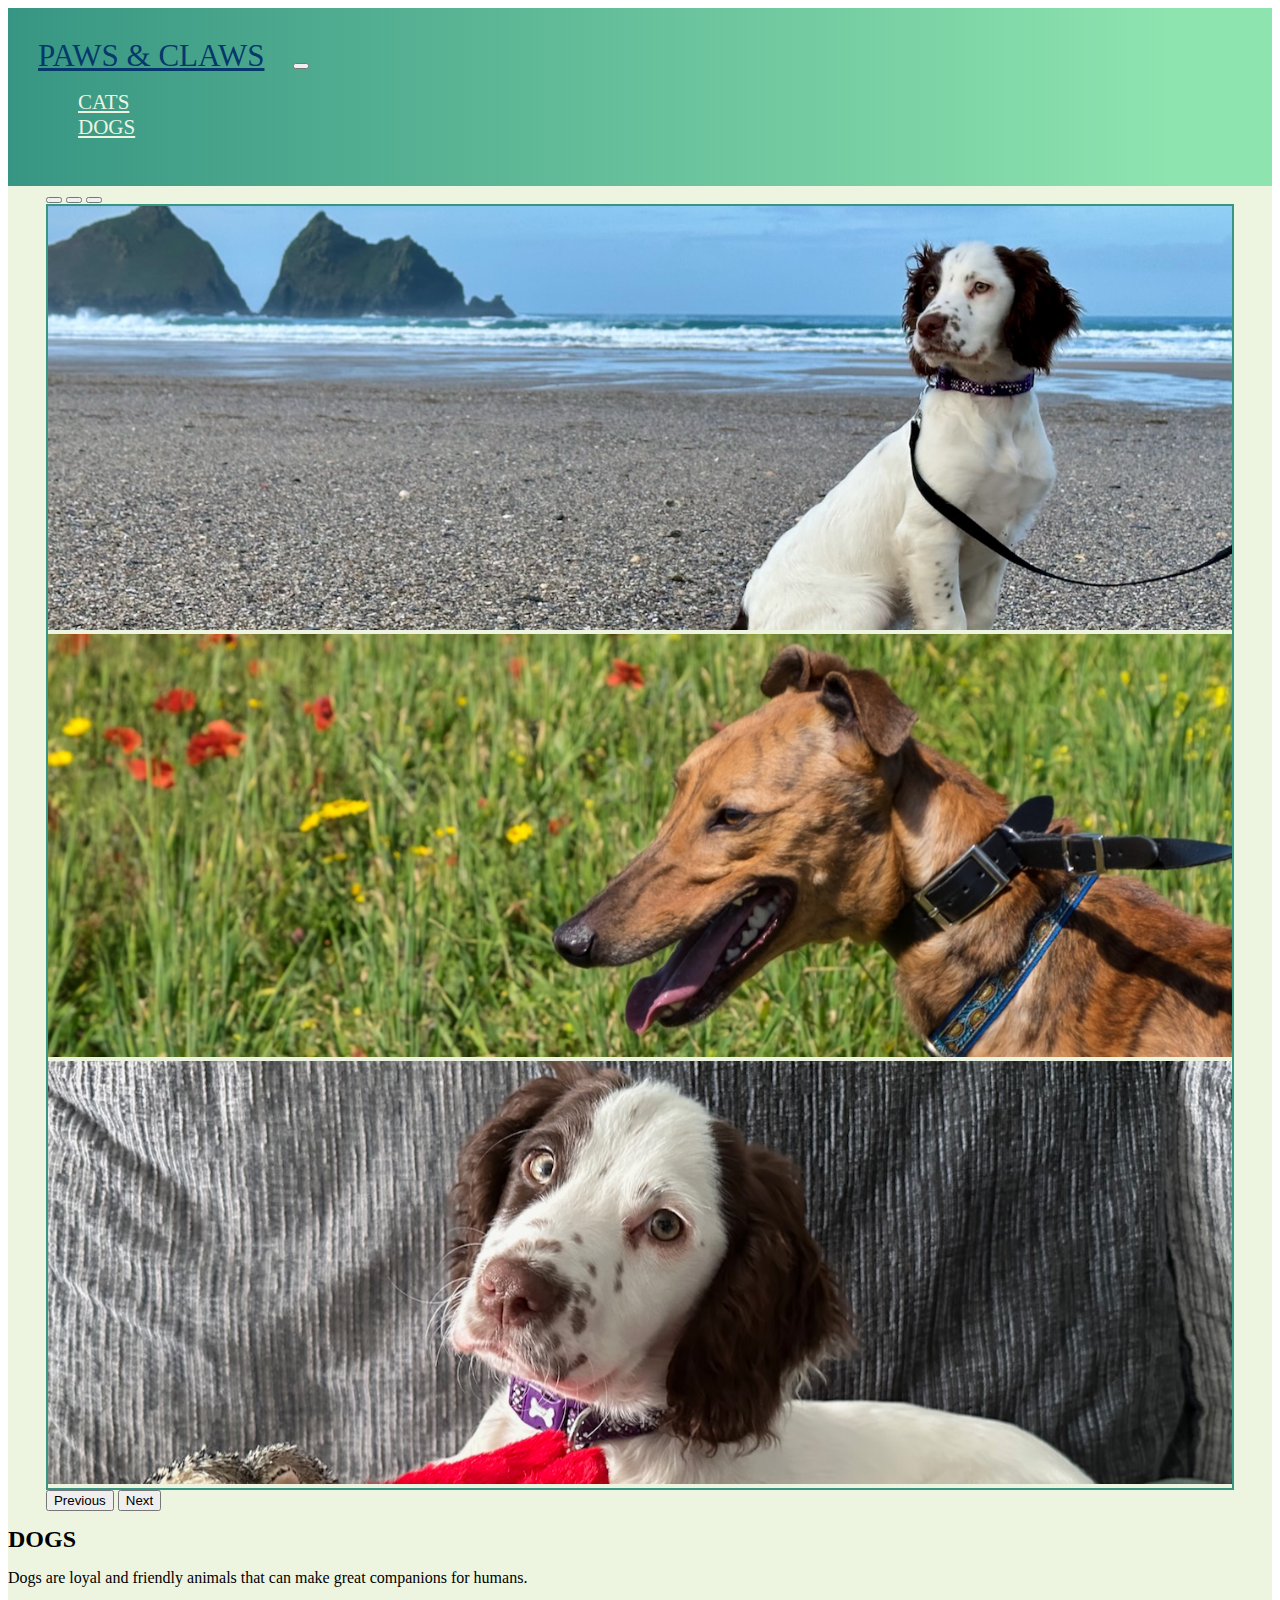
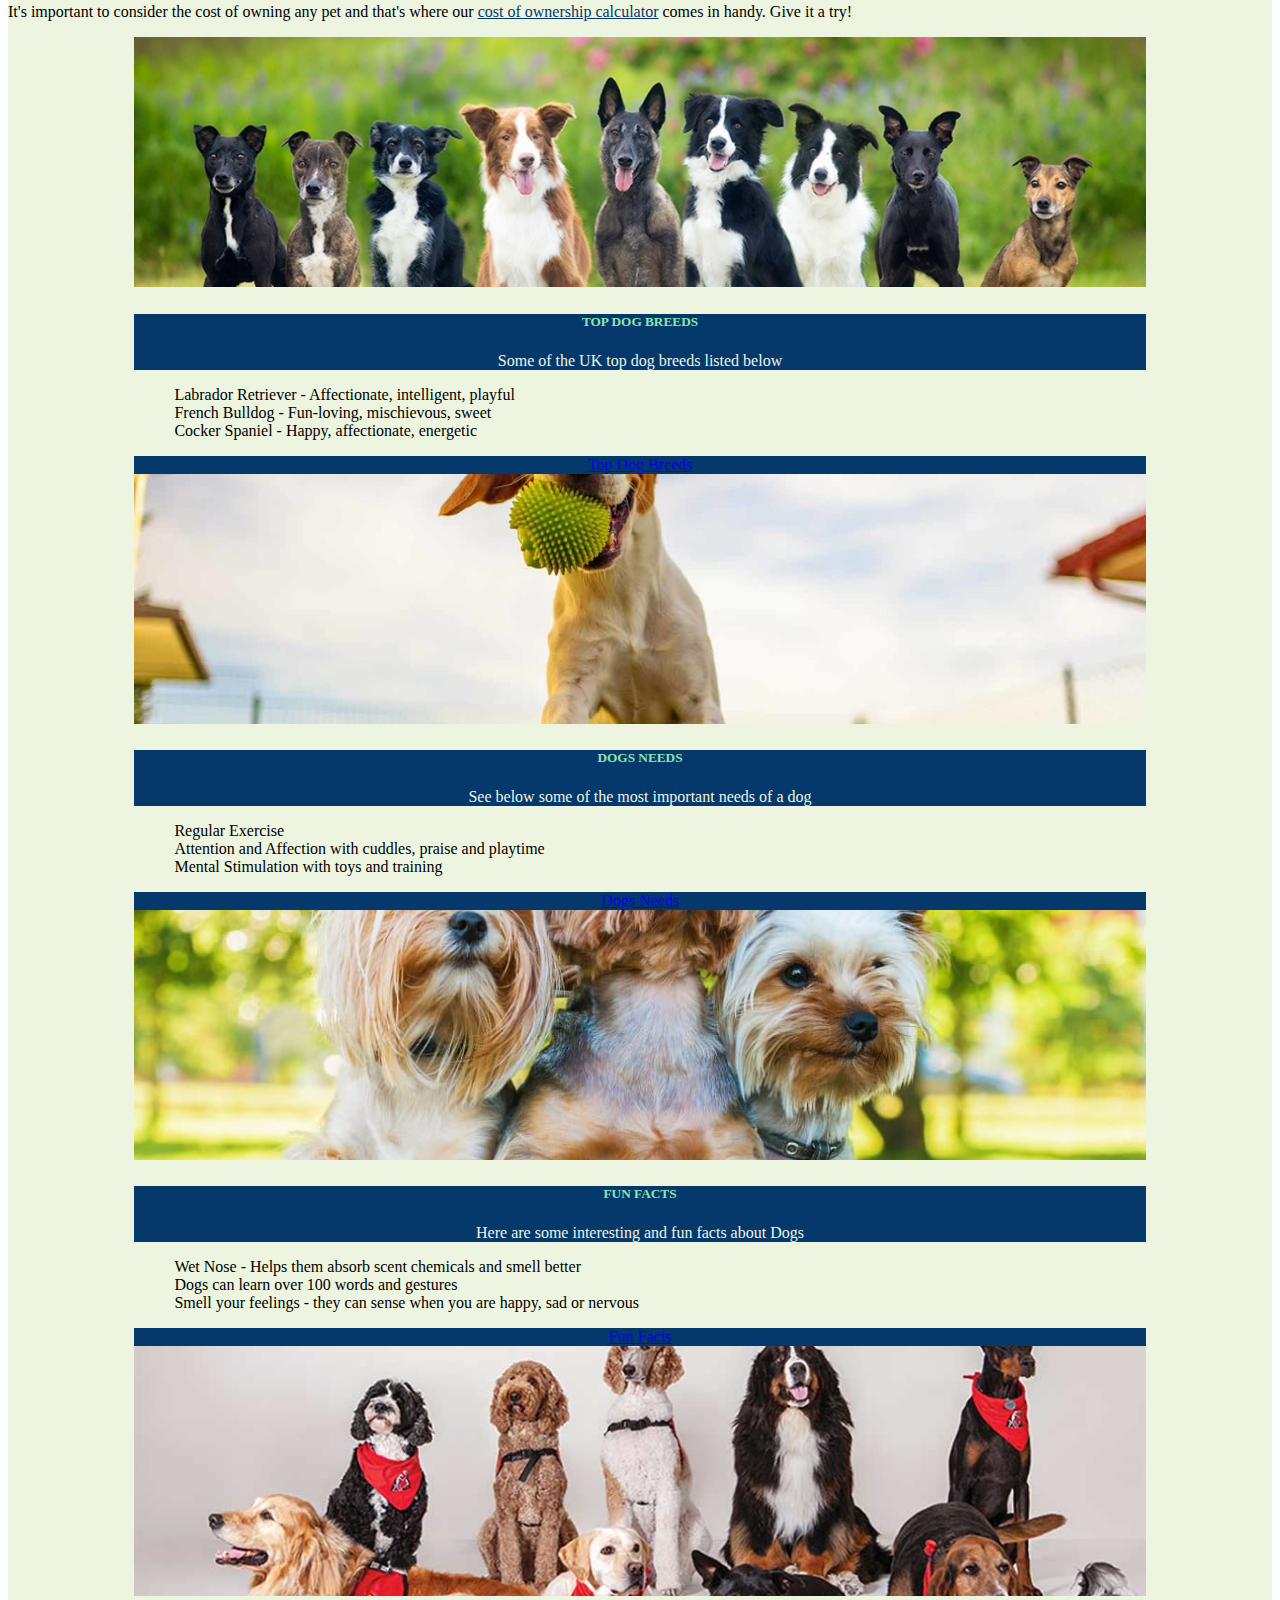
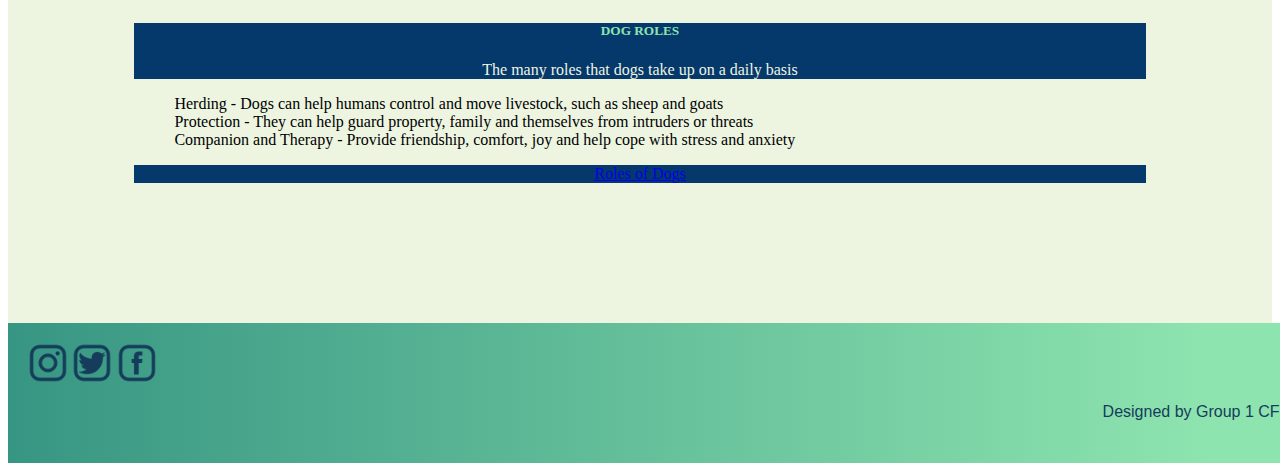
<file: dogs.html>
<!DOCTYPE html>
<html lang="en">
  <head>
    <meta charset="UTF-8" />
    <meta name="viewport" content="width=device-width, initial-scale=1.0" />
    <title>Cats and Dogs</title>
    <link
      href="https://cdn.jsdelivr.net/npm/bootstrap@5.3.1/dist/css/bootstrap.min.css"
      rel="stylesheet"
      integrity="sha384-4bw+/aepP/YC94hEpVNVgiZdgIC5+VKNBQNGCHeKRQN+PtmoHDEXuppvnDJzQIu9"
      crossorigin="anonymous"
    />
    <link rel="stylesheet" href="styles.css" />
  </head>
  <body>
    
       <nav class="navbar navbar-expand-lg bg-body-tertiary sticky-top bg-body-tertiary">
        <div class="container-fluid">
          <a class="navbar-brand" href="index.html">PAWS & CLAWS</a>
          <button class="navbar-toggler" type="button" data-bs-toggle="collapse" data-bs-target="#navbarNavDropdown" aria-controls="navbarNavDropdown" aria-expanded="false" aria-label="Toggle navigation">
            <span class="navbar-toggler-icon"></span>
          </button>
          <div class="collapse navbar-collapse" id="navbarNavDropdown">
            <ul class="navbar-nav">
              <li class="nav-item">
                <a class="nav-link" href="cats.html">CATS</a>
              </li>
              <li class="nav-item">
                <a class="nav-link" href="dogs.html">DOGS</a>
              </li>
              </li>
              
            </ul>
          </div>
        </div>
      
      </nav>
    <main>
      <div class="wrapper">
    <div class="content">
      <!--
    ####################################################
    C A R O U S E L
    ####################################################
    -->
<div id="carouselPadding">
      <div
        id="carouselExampleAutoplaying"
        class="carousel slide"
        data-bs-ride="carousel"
      >
        <div class="carousel-indicators">
          <button
            type="button"
            data-bs-target="#carouselExampleAutoplaying"
            data-bs-slide-to="0"
            class="active"
            aria-current="true"
            aria-label="Slide 1"
          ></button>
          <button
            type="button"
            data-bs-target="#carouselExampleAutoplaying"
            data-bs-slide-to="1"
            aria-label="Slide 2"
          ></button>
          <button
            type="button"
            data-bs-target="#carouselExampleAutoplaying"
            data-bs-slide-to="2"
            aria-label="Slide 3"
          ></button>
         
        </div>
        <div class="carousel-inner">
          <div class="carousel-item active">
            <picture>
              <source
                srcset="./Images/2000x500/Maisie2_2000_500.jpeg"
                media="(min-width: 1400px)"
              />
              <source
                srcset="./Images/1400x500/Maisie2_1400_500.jpeg"
                media="(min-width: 769px)"
              />
              <source
                srcset="./Images/800x500/Maisie2_800_500.jpeg"
                media="(min-width: 577px)"
              />
              <img
                srcset="./Images/600x500/Maisie2_600_500.jpeg"
                alt="responsive image"
                class="d-block img-fluid"
              />
            </picture>
          </div>

          <div class="carousel-item">
            <picture>
              <source
                srcset="./Images/2000x500/Finn_2000_500.jpeg"
                media="(min-width: 1400px)"
              />
              <source
                srcset="./Images/1400x500/Finn_1400_500.jpeg"
                media="(min-width: 769px)"
              />
              <source
                srcset="./Images/800x500/Finn_800_500.jpeg"
                media="(min-width: 577px)"
              />
              <img
                srcset="./Images/600x500/Finn_600_500.jpeg"
                alt="responsive image"
                class="d-block img-fluid"
              />
            </picture>
          </div>
          
          <div class="carousel-item">
            <picture>
              <source
                srcset="./Images/2000x500/IMG_1403.jpeg"
                media="(min-width: 1400px)"
              />
              <source
                srcset="./Images/1400x500/IMG_1403.jpeg"
                media="(min-width: 769px)"
              />
              <source
                srcset="./Images/800x500/IMG_1403.jpeg"
                media="(min-width: 577px)"
              />
              <img
                srcset="./Images/600x500/IMG_1403.jpeg"
                alt="responsive image"
                class="d-block img-fluid"
              />
            </picture>
          </div>

          
        </div>
        <button
          class="carousel-control-prev"
          type="button"
          data-bs-target="#carouselExampleAutoplaying"
          data-bs-slide="prev"
        >
          <span class="carousel-control-prev-icon" aria-hidden="true"></span>
          <span class="visually-hidden">Previous</span>
        </button>
        <button
          class="carousel-control-next"
          type="button"
          data-bs-target="#carouselExampleAutoplaying"
          data-bs-slide="next"
        >
          <span class="carousel-control-next-icon" aria-hidden="true"></span>
          <span class="visually-hidden">Next</span>
        </button>
      </div>
      </div>

      <!-- Content -->
  
    <section>
      <section>
        <div id="top"><h2 class="text-center">DOGS</h2>
        <p class="text-center text-wrap">Dogs are loyal and friendly animals that can make great companions for humans.</p>
<p class="text-center text-wrap">It's important to consider the cost of owning any pet and that's where our <a href="/cost-of-ownership-calc.html">cost of ownership calculator</a> comes in handy.  Give it a try!</p>
       </div> <div class="row row-cols-1 row-cols-md-2 g-4">
          <div class="col">
        <div class="card h-100" >
          <img src="Images/Cards/dogbreeds.jpg" class="card-img card-img-top" alt="pic of group of dogs">
          <div class="card-body">
            <h5 class="card-title">TOP DOG BREEDS</h5>
            <p class="card-text">Some of the UK top dog breeds listed below</p>
          </div>
          <ul class="list-group list-group-flush">
            <li class="list-group-item">Labrador Retriever - Affectionate, intelligent, playful</li>
            <li class="list-group-item">French Bulldog - 	Fun-loving, mischievous, sweet</li>
            <li class="list-group-item">Cocker Spaniel - 	Happy, affectionate, energetic</li>
          </ul>
          <div class="card-body">
            <a href="https://www.bing.com/ck/a?!&&p=6636cdd865acaac4JmltdHM9MTY5MjA1NzYwMCZpZ3VpZD0xNzE2ZWExYS0zNWUwLTZlOWEtMWVmMC1mOTU5MzQ1MjZmZGQmaW5zaWQ9NTIxMw&ptn=3&hsh=3&fclid=1716ea1a-35e0-6e9a-1ef0-f95934526fdd&psq=top+dog+breeds&u=a1aHR0cHM6Ly93d3cuaGVwcGVyLmNvbS9tb3N0LXBvcHVsYXItZG9nLWJyZWVkcy11ay8&ntb=1" class="card-link">Top Dog Breeds</a>
            
          </div>
        </div>
          </div>

        <div class="card" >
          <img src="Images/Cards/dogneeds.jpg" class="card-img card-img-top" alt="pic of dog with ball">
          <div class="card-body">
            <h5 class="card-title">DOGS NEEDS</h5>
            <p class="card-text">See below some of the most important needs of a dog</p>
          </div>
          <ul class="list-group list-group-flush">
            <li class="list-group-item">Regular Exercise</li>
            <li class="list-group-item">Attention and Affection with cuddles, praise and playtime</li>
            <li class="list-group-item">Mental Stimulation with toys and training</li>
          </ul>
          <div class="card-body">
            <a href="https://www.bing.com/aclk?ld=[base64]&u=[base64]&rlid=af9acb10d7fa1ce70566afcb6d7b37a4&ntb=1" class="card-link">Dogs Needs</a>
    
          </div>
        </div>

        <div class="card" >
          <img src="Images/Cards/dogfunfacts.jpg" class="card-img card-img-top" alt="pic of three dogs">
          <div class="card-body">
            <h5 class="card-title">FUN FACTS</h5>
            <p class="card-text">Here are some interesting and fun facts about Dogs</p>
          </div>
          <ul class="list-group list-group-flush">
            <li class="list-group-item">Wet Nose - Helps them absorb scent chemicals and smell better</li>
            <li class="list-group-item">Dogs can learn over 100 words and gestures</li>
            <li class="list-group-item">Smell your feelings - they can sense when you are happy, sad or nervous</li>
          </ul>
          <div class="card-body">
            <a href="https://www.bing.com/ck/a?!&&p=364ec4251016cc9cJmltdHM9MTY5MjA1NzYwMCZpZ3VpZD0xNzE2ZWExYS0zNWUwLTZlOWEtMWVmMC1mOTU5MzQ1MjZmZGQmaW5zaWQ9NTE5NA&ptn=3&hsh=3&fclid=1716ea1a-35e0-6e9a-1ef0-f95934526fdd&psq=fun+facts+about+dogs&u=a1aHR0cHM6Ly93d3cucHVyaW5hLmNvLnVrL2FydGljbGVzL2RvZ3MvYmVoYXZpb3VyL2NvbW1vbi1xdWVzdGlvbnMvYW1hemluZy1kb2ctZmFjdHM&ntb=1" class="card-link">Fun Facts</a>
          </div>
        </div>   
        <div class="card" >
          <img src="Images/Cards/dogroles.jpg" class="card-img card-img-top" alt="pic of group of dogs">
          <div class="card-body">
            <h5 class="card-title">DOG ROLES</h5>
            <p class="card-text">The many roles that dogs take up on a daily basis</p>
          </div>
          <ul class="list-group list-group-flush">
            <li class="list-group-item">Herding - Dogs can help humans control and move livestock, such as sheep and goats</li>
            <li class="list-group-item">Protection - They can help guard property, family and themselves from intruders or threats</li>
            <li class="list-group-item">Companion and Therapy - Provide friendship, comfort, joy and help cope with stress and anxiety</li>
          </ul>
          <div class="card-body">
            <a href="https://www.bing.com/ck/a?!&&p=4403ee7e68db2554JmltdHM9MTY5MjA1NzYwMCZpZ3VpZD0xNzE2ZWExYS0zNWUwLTZlOWEtMWVmMC1mOTU5MzQ1MjZmZGQmaW5zaWQ9NTI3Mg&ptn=3&hsh=3&fclid=1716ea1a-35e0-6e9a-1ef0-f95934526fdd&psq=dog+roles&u=a1aHR0cHM6Ly9odWRvZ3MuY29tL3JvbGVzLW9mLWRvZ3MtaW4tc29jaWV0eS8&ntb=1" class="card-link">Roles of Dogs</a>
          </div>
        </div>    
    </div>
      
        
       <!-- Paragraph or List depending on content-->
      </section>
    </section>

     </main>
    </div>

    <div id="footer">
      <img src="./Images/social-icons/Insta.png" width="40px"> 
      <img src="./Images/social-icons/twitter.png" width="40px">
      <img src="./Images/social-icons/facebook.png" width="40px">
      <p id = "designed-by">Designed by Group 1 CFG</p>
    </div>
    
</div>


    <script
      src="https://cdn.jsdelivr.net/npm/bootstrap@5.3.1/dist/js/bootstrap.bundle.min.js"
      integrity="sha384-HwwvtgBNo3bZJJLYd8oVXjrBZt8cqVSpeBNS5n7C8IVInixGAoxmnlMuBnhbgrkm"
      crossorigin="anonymous"
    ></script>
    <script src="script.js"></script>
  </body>
</html>
</file>
<file: styles.css>
.container-fluid {
  padding: 30px;
  background: rgb(55, 150, 131);
  background: linear-gradient(
    90deg,
    rgba(55, 150, 131, 1) 0%,
    rgba(142, 228, 175, 1) 92%
  );
  margin: 0 !important;
}

h2 {
  margin: 15px 0px 15px 0px;
}
/* unvisited link */
#top a:link {
  color: #05386b;
}

/* visited link */
#top a:visited {
  color: #05386b !important;
}

/* mouse over link */
#top a:hover {
  color: #379683 !important;
}

/* selected link */
#top a:active {
  color: #05386b;
}
/*to update*/

.bold {
  font-weight: bold;
}

ul {
  list-style: none;
}
/* #centred-home {
  margin: auto;
  padding: 15px 10% 15px 10%;
}*/

#homepage-content {
  display: flex;
  gap: 20px;
  flex-direction: row;
  justify-content: center;
}

.card-home {
  border-radius: 25%;
}

/*
#homepageimage {
  margin: auto;
}
#circleimage {
  width: 400px;
  height: 400px;
  margin: auto;
  border-radius: 50%;
}*/

nav {
  margin: 0 !important;
  padding: 0px !important;
}

.navbar-brand {
  font-size: calc(26px + 0.390625vw);
  padding-right: 2%;
  color: #05386b;
}

.navbar-brand > li > a:hover,
.navbar-brand > li > a:focus {
  color: #05386b !important;
}

.nav-item {
  font-size: calc(16px + 0.390625vw);
  padding-right: 10%;
  color: #05386b;
}

.nav-link {
  color: #edf5e1;
}

.navbar {
  margin-bottom: 0 !important;
}

/* Navbar hover colour*/
.navbar .navbar-nav > li > a:hover,
.navbar .navbar-nav > li > a:focus {
  color: #05386b;
}

#carouselPadding {
  margin: 0% 3% 0% 3%;
}
/*
2 pixel border around carousel images
*/
.carousel-inner {
  border: 2px solid #379683;
}

/*
Forces image to be 100% width and not max width of 100%
*/
.carousel-item .img-fluid {
  width: 100%;
}

/* 
anchors are inline so you need ot make them block to go full width
*/
.carousel-item a {
  display: block;
  width: 100%;
}
/*page background colour*/
.wrapper {
  min-height: 100%;
  position: relative;
  background-color: #edf5e1;
}

.content {
  /* padding the footer adds 40 to footer height */
  padding-bottom: 140px;
}

#footer {
  bottom: 0;
  background: rgb(55, 150, 131);
  background: linear-gradient(
    90deg,
    rgba(55, 150, 131, 1) 0%,
    rgba(142, 228, 175, 1) 92%
  );
  height: 100px;
  width: 100%;
  font-family: "Open Sans", sans-serif;
  color: #153c5b;
  padding: 20px;
}

#designed-by {
  text-align: right;
  color: #153c5b;
}

.card-body {
  background-color: #05386b;
  text-align: center;
}

.card-title {
  color: #8ee4af;
  font-weight: bolder;
}

.card-img {
  width: 100% !important;
  height: 250px !important;
  object-fit: cover;
}

.card-text {
  color: #edf5e1;
}

.d-grid {
  display: inline-flex;
}

.row {
  width: 80%;
  margin: auto;
}

/*Cost of Ownership Calculator*/

#texta {
  resize: none;
}

#number {
  margin: 12px;
}
/* The container must be positioned relative: */
.custom-select {
  position: relative;
  font-family: Arial;
}

.custom-select select {
  display: none; /*hide original SELECT element: */
}

.select-selected {
  background-color: #379683;
}

/* Style the arrow inside the select element: */
.select-selected:after {
  position: absolute;
  content: "";
  top: 14px;
  right: 10px;
  width: 0;
  height: 0;
  border: 6px solid transparent;
  border-color: #fff transparent transparent transparent;
}

/* Point the arrow upwards when the select box is open (active): */
.select-selected.select-arrow-active:after {
  border-color: transparent transparent #fff transparent;
  top: 7px;
}

/* style the items (options), including the selected item: */
.select-items div,
.select-selected {
  color: #ffffff;
  padding: 8px 16px;
  border: 1px solid transparent;
  border-color: transparent transparent rgba(0, 0, 0, 0.1) transparent;
  cursor: pointer;
}

/* Style items (options): */
.select-items {
  position: absolute;
  background-color: #379683;
  top: 100%;
  left: 0;
  right: 0;
  z-index: 99;
}

/* Hide the items when the select box is closed: */
.select-hide {
  display: none;
}

.select-items div:hover,
.same-as-selected {
  background-color: rgba(0, 0, 0, 0.1);
}

#calculationresult {
  display: none;
}

.ownership-container {
  width: 70%;
  margin: auto;
  padding: 50px;
}

#button {
  background-color: #379683;
  color: white;
  border-style: solid;
  border-color: #05386b;
  padding: 9px;
}
</file>
